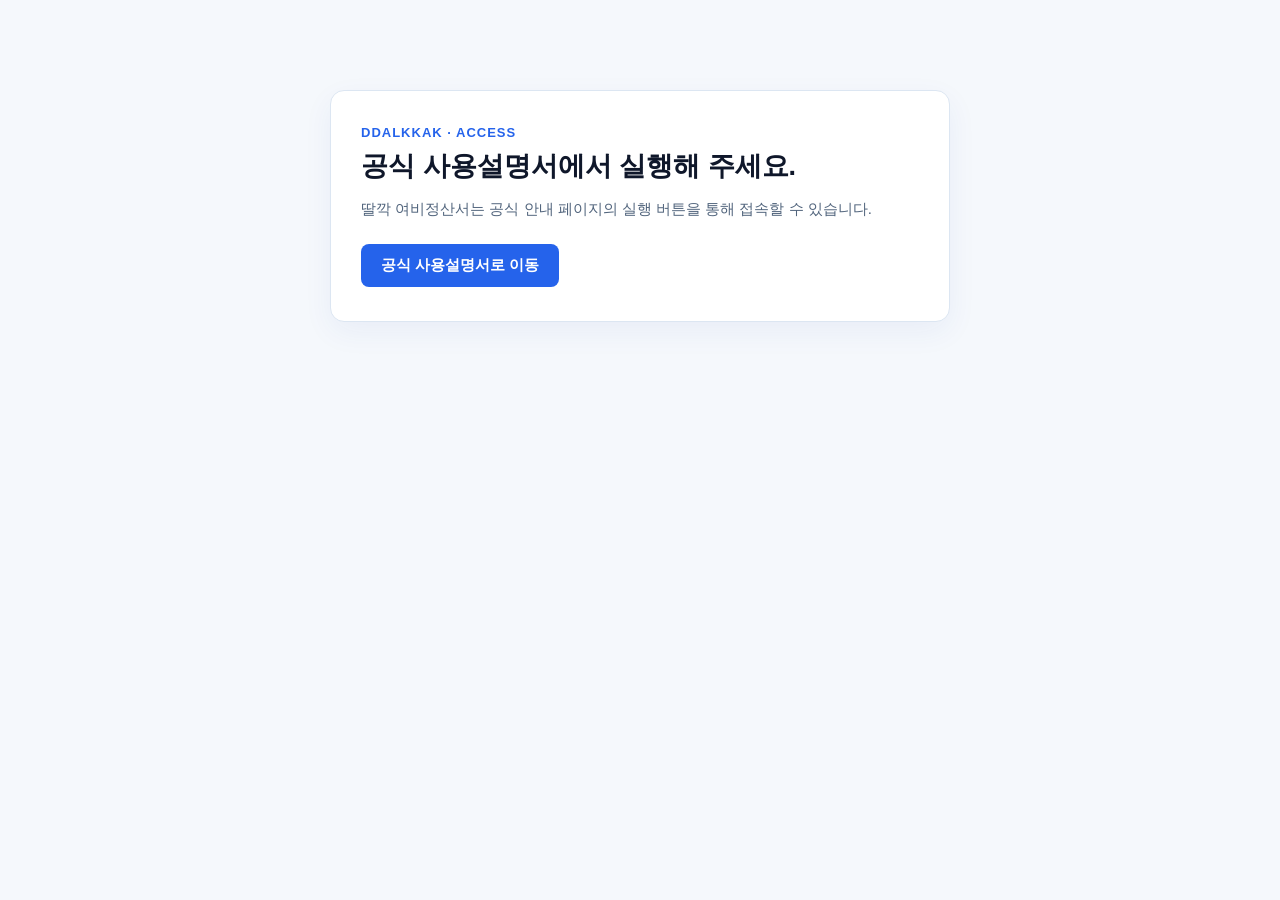
<file: app/templates/access_required.html>
<!doctype html>
<html lang="ko">
<head>
  <meta charset="utf-8">
  <meta name="viewport" content="width=device-width,initial-scale=1">
  <meta name="robots" content="noindex,nofollow">
  <title>딸깍 여비정산서 · 접속 안내</title>
</head>
<body style="margin:0;background:#f5f8fc;font-family:'Malgun Gothic','맑은 고딕',sans-serif;color:#17253a;">
  <main style="max-width:620px;margin:10vh auto;padding:0 20px;">
    <section style="background:#fff;border:1px solid #dce6f2;border-radius:14px;padding:34px 30px;box-shadow:0 10px 30px rgba(30,64,175,.06);">
      <div style="font-size:13px;font-weight:800;letter-spacing:1px;color:#2563eb;margin-bottom:8px;">DDALKKAK · ACCESS</div>
      <h1 style="font-size:27px;margin:0 0 12px;color:#0f172a;">공식 사용설명서에서 실행해 주세요.</h1>
      <p style="font-size:15px;line-height:1.75;color:#52657d;margin:0 0 22px;">
        딸깍 여비정산서는 공식 안내 페이지의 실행 버튼을 통해 접속할 수 있습니다.
      </p>
      <a href="{{ official_guide_url }}" style="display:inline-block;background:#2563eb;color:#fff;text-decoration:none;font-size:15px;font-weight:800;padding:12px 20px;border-radius:8px;">공식 사용설명서로 이동</a>
    </section>
  </main>
</body>
</html>
</file>
